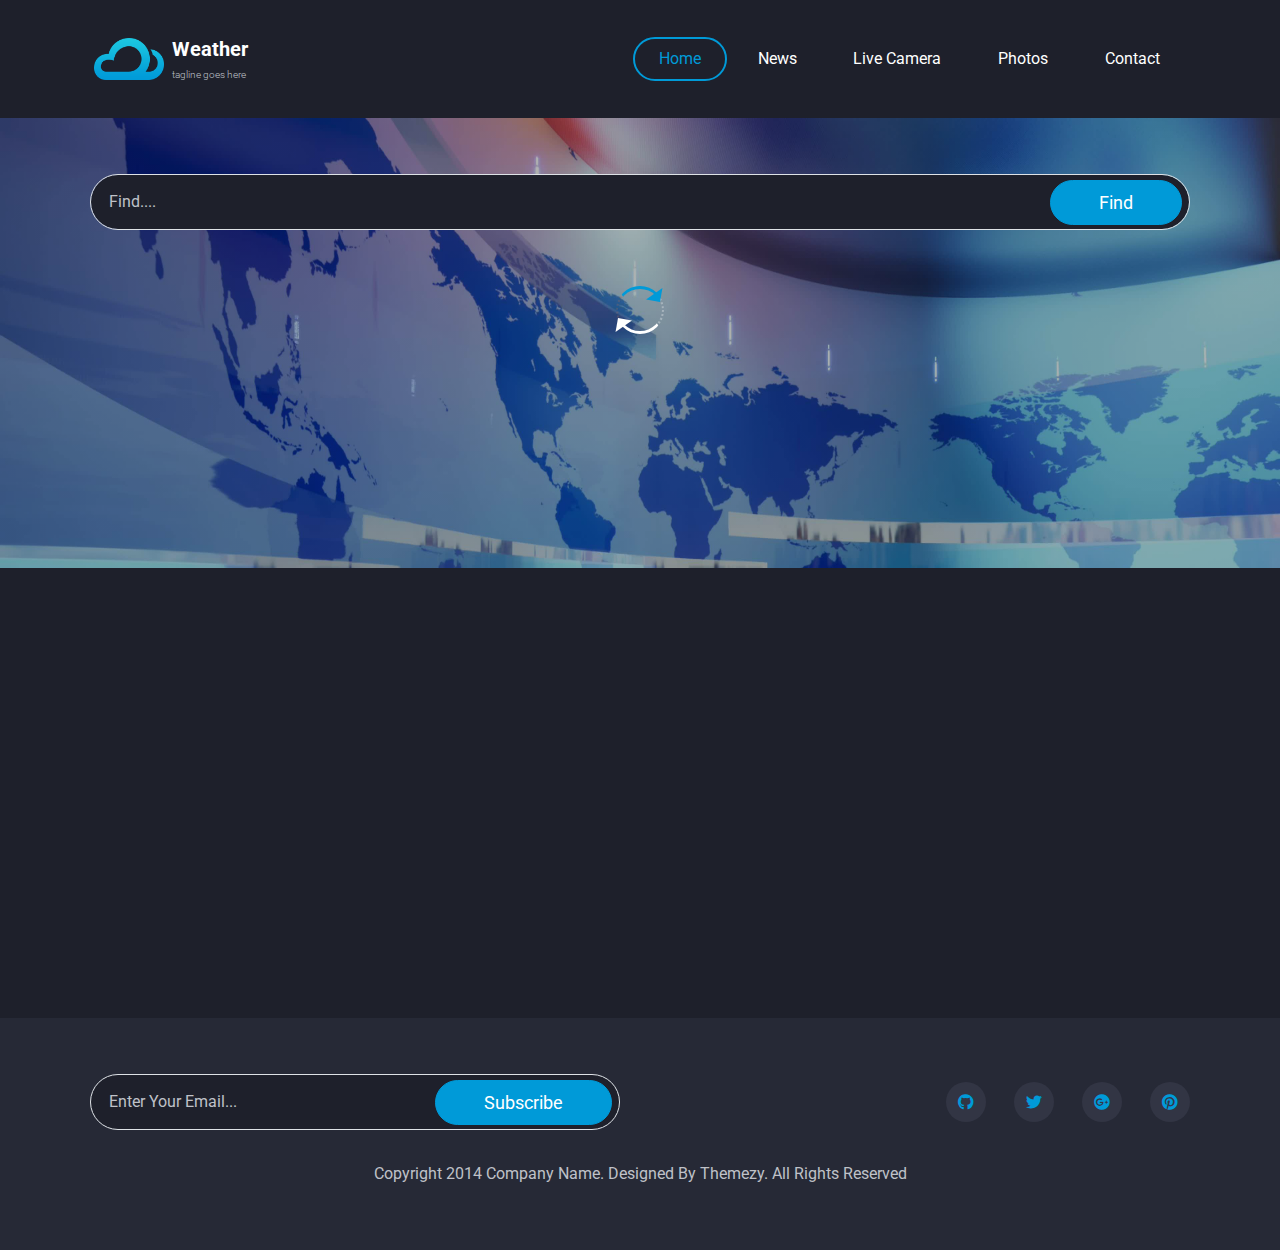
<file: index.html>
<!DOCTYPE html>
<html lang="en">

<head>
    <meta charset="UTF-8">
    <meta name="viewport" content="width=device-width, initial-scale=1.0">
    <link rel="shortcut icon" href="./imgs/weather02-1024.webp" type="image/x-icon">
    <link rel="stylesheet" href="./css/all.min.css">
    <link rel="stylesheet" href="./css/bootstrap.min.css">
    <link rel="stylesheet" href="./css/style.css">
    <title>Weather</title>
</head>

<body>


    <!-- start of nav -->
    <nav class="navbar navbar-expand-lg">
        <div class="container p-4">
            <a class="navbar-brand d-flex column-gap-2 align-items-center" href="./index.html">
                <img src="imgs/logo@2x.png" alt="logo">
                <h1 class="h5 d-flex flex-column mb-0 row-gap-2">
                    <span class="text-white nav-brand-text fw-bold">Weather</span>
                    <span class="nav-brand-text">tagline goes here</span>

                </h1>

            </a>
            <button class="navbar-toggler shadow-none border-0" type="button" data-bs-toggle="collapse"
                data-bs-target="#navbarSupportedContent" aria-controls="navbarSupportedContent" aria-expanded="false"
                aria-label="Toggle navigation">
                <i class="fa-solid fa-bars fa-lg text-white"></i>
            </button>
            <div class="collapse navbar-collapse" id="navbarSupportedContent">
                <ul class="navbar-nav row-gap-2 ms-auto mb-2 mb-lg-0 mt-2 mt-lg-0 justify-content-between">
                    <li class="nav-item">
                        <a class="nav-link active px-4" aria-current="page" href="./index.html">Home</a>
                    </li>
                    <li class="nav-item">
                        <a class="nav-link px-4" href="./news.html">News</a>
                    </li>
                    <li class="nav-item">
                        <a class="nav-link px-4" href="#">live camera</a>
                    </li>
                    <li class="nav-item">
                        <a class="nav-link px-4" href="#">photos</a>
                    </li>
                    <li class="nav-item">
                        <a class="nav-link px-4" href="./contact.html">contact</a>
                    </li>


                </ul>

            </div>
        </div>
    </nav>

    <!-- end of nav -->

    <header id="home">
        <div class="container py-5">
            <form action="">

                <div class="p-2 position-relative d-flex align-items-center">
                    <input type="text" placeholder="find...." class="form-control" id="searchInput">
                    <label for="searchInput" class="position-absolute  end-0">
                        <button class="btn btn-primary px-5 py-2 me-3" id="find-btn">Find</button>
                    </label>
                </div>
            </form>

            <div class="row mt-5 gy-3" id="forecast-data">

                <!-- <span class="loader mx-auto"></span> -->


            </div>
            <span id="weatherLoader" class="loader mt-5 d-block mx-auto"></span>
            <div id="fetchErr" class="alert w-100 mt-5 d-none text-capitalize text-center fs-3 alert-danger">Error in
                getting weather data</div>

        </div>
    </header>


    <footer class="py-5">
        <div class="container">
            <div class="row gy-3 align-items-center justify-content-lg-between justify-content-center">
                <div class="col-lg-6 ">
                    <div class="subscribe">
                        <form action="">
                            <div class="p-2 position-relative d-flex align-items-center">
                                <input required type="text" placeholder="Enter your email..." class="form-control"
                                    id="subscribeInp">
                                <label for="subscribeInp" class="position-absolute  end-0">
                                    <button class="btn btn-primary px-lg-5 px-3 py-2 text-capitalize me-3"
                                        id="subscrib-btn">subscribe</button>
                                </label>
                            </div>
                        </form>
                    </div>
                </div>

                <div class="col-lg-6 ">
                    <div class="social-links text-lg-end text-center me-2">
                        <a href="#" class=" me-4">
                            <i class="fa-brands fa-github"></i>
                        </a>
                        <a href="#" class=" me-4">
                            <i class="fa-brands fa-twitter"></i>
                        </a>
                        <a href="#" class=" me-4">
                            <i class="fa-brands   fa-google-plus"></i>
                        </a>
                        <a href="#">
                            <i class="fa-brands   fa-pinterest"></i>
                        </a>


                    </div>
                </div>
            </div>

            <p class="mt-4 copyright text-center">
                Copyright 2014 Company name. Designed by Themezy. All rights reserved
            </p>
        </div>
    </footer>







    <script src="./js/bootstrap.bundle.min.js"></script>
    <script src="./js/main.js"></script>
</body>

</html>
</file>
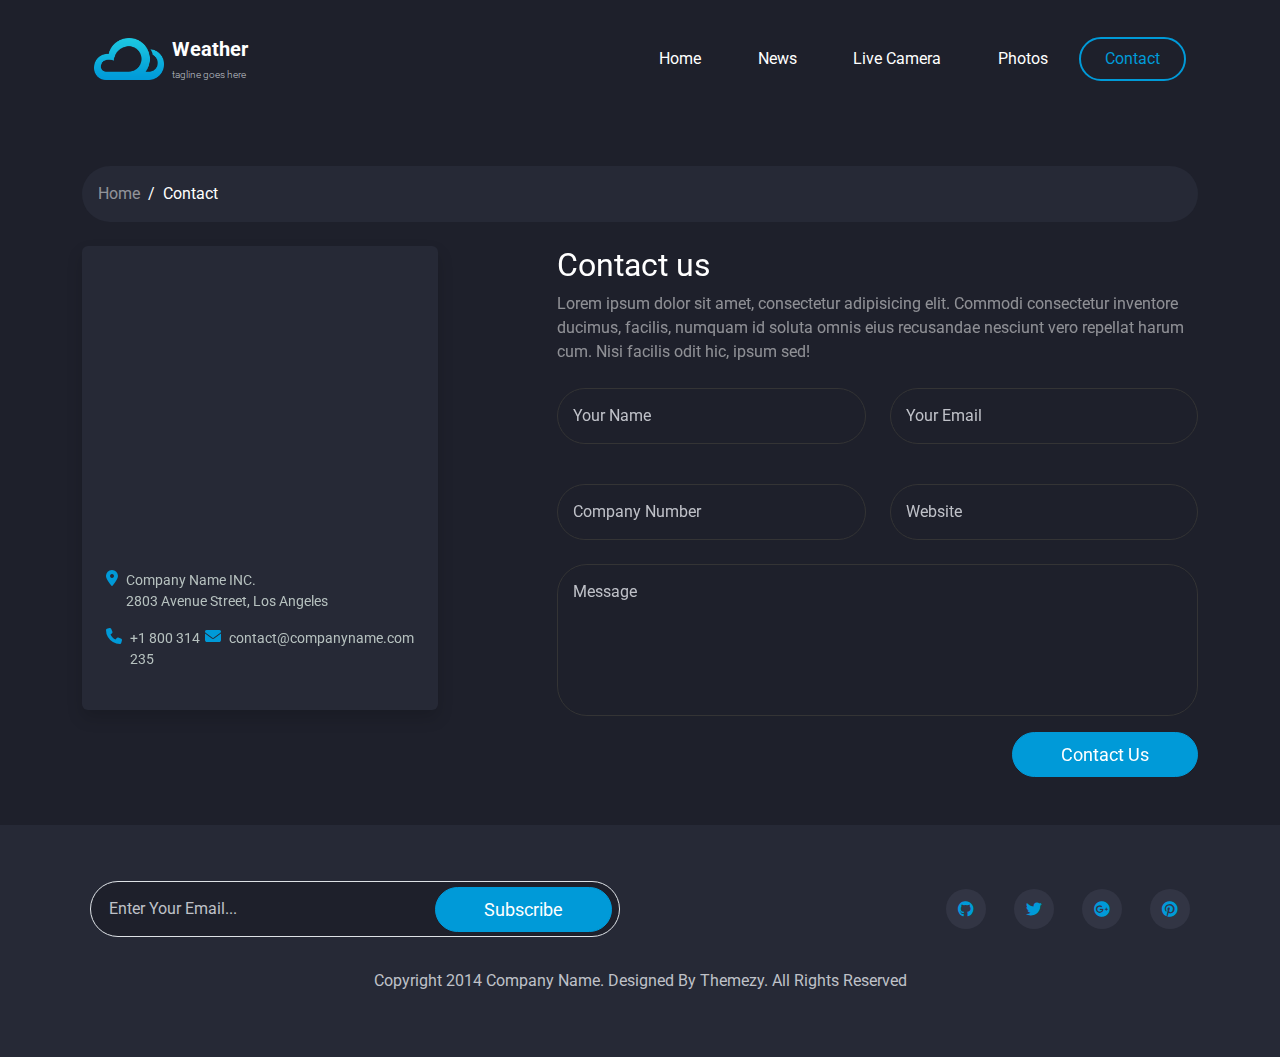
<file: contact.html>
<!DOCTYPE html>
<html lang="en">

<head>
    <meta charset="UTF-8">
    <meta name="viewport" content="width=device-width, initial-scale=1.0">
    <link rel="shortcut icon" href="./imgs/weather02-1024.webp" type="image/x-icon">
    <link rel="stylesheet" href="./css/all.min.css">
    <link rel="stylesheet" href="./css/bootstrap.min.css">
    <link rel="stylesheet" href="./css/style.css">
    <title>Weather</title>
</head>

<body>


    <!-- start of nav -->
    <nav class="navbar navbar-expand-lg">
        <div class="container p-4">
            <a class="navbar-brand d-flex column-gap-2 align-items-center" href="./index.html">
                <img src="imgs/logo@2x.png" alt="logo">
                <h1 class="h5 d-flex flex-column mb-0 row-gap-2">
                    <span class="text-white nav-brand-text fw-bold">Weather</span>
                    <span class="nav-brand-text">tagline goes here</span>

                </h1>

            </a>
            <button class="navbar-toggler shadow-none border-0" type="button" data-bs-toggle="collapse"
                data-bs-target="#navbarSupportedContent" aria-controls="navbarSupportedContent" aria-expanded="false"
                aria-label="Toggle navigation">
                <i class="fa-solid fa-bars fa-lg text-white"></i>
            </button>
            <div class="collapse navbar-collapse" id="navbarSupportedContent">
                <ul class="navbar-nav row-gap-2 ms-auto mb-2 mb-lg-0 mt-2 mt-lg-0 justify-content-between">
                    <li class="nav-item">
                        <a class="nav-link  px-4" aria-current="page" href="./index.html">Home</a>
                    </li>
                    <li class="nav-item">
                        <a class="nav-link px-4" href="./news.html">News</a>
                    </li>
                    <li class="nav-item">
                        <a class="nav-link px-4" href="#">live camera</a>
                    </li>
                    <li class="nav-item">
                        <a class="nav-link px-4" href="#">photos</a>
                    </li>
                    <li class="nav-item">
                        <a class="nav-link active px-4" href="#">contact</a>
                    </li>


                </ul>

            </div>
        </div>
    </nav>

    <!-- end of nav -->

    <header id="contact">
        <div class="container py-5">

            <div class="path p-3 mb-4 d-flex align-items-center">
                <nav aria-label="breadcrumb">
                    <ol class="breadcrumb mb-0">
                        <li class="breadcrumb-item "><a href="./index.html" class="text-white-50">Home</a></li>
                        <li class="breadcrumb-item active text-white" aria-current="page">Contact</li>
                    </ol>
                </nav>
            </div>


            <div class="row justify-content-between gy-3">
                <div class="col-lg-4">
                    <div class="contact-info rounded-2 shadow ">
                        <div class="contact-map text-center d-flex flex-column">
                            <iframe
                                src="https://www.google.com/maps/embed?pb=!1m14!1m12!1m3!1d55675.93912990882!2d31.103905799999996!3d29.2897797!2m3!1f0!2f0!3f0!3m2!1i1024!2i768!4f13.1!5e0!3m2!1sar!2seg!4v1734391885311!5m2!1sar!2seg"
                                height="300" style="border:0;" allowfullscreen="" loading="lazy"
                                referrerpolicy="no-referrer-when-downgrade"></iframe>
                        </div>
                        <div class="contact-text p-4 w-100">
                            <div class="location d-flex column-gap-2">
                                <i class="fa-solid fa-location-dot"></i>
                                <p>
                                    Company Name INC. <br>
                                    2803 Avenue Street, Los Angeles
                                </p>
                            </div>
                            <div class="d-flex flex-lg-row flex-column justify-content-between">
                                <div class="phone d-flex column-gap-2">
                                    <i class="fa-solid fa-phone"></i>
                                    <p>+1 800 314 235</p>
                                </div>
                                <div class="mail d-flex column-gap-2">
                                    <i class="fa-solid fa-envelope"></i>
                                    <p>
                                        contact@companyname.com
                                    </p>
                                </div>
                            </div>
                        </div>
                    </div>
                </div>


                <div class="col-lg-7">
                    <div class="contact-form">
                        <h2 class="text-white fw-normal">
                            Contact us

                        </h2>
                        <p class="text-white-50 mb-4 ">
                            Lorem ipsum dolor sit amet, consectetur adipisicing elit. Commodi consectetur inventore
                            ducimus, facilis, numquam id
                            soluta omnis eius recusandae nesciunt vero repellat harum cum. Nisi facilis odit hic, ipsum
                            sed!

                        </p>

                        <form action="">
                            <div class="row gy-3">
                                <div class="col-md-6">
                                    <input required type="text" class="form-control" placeholder="Your Name">
                                </div>
                                <div class="col-md-6">
                                    <input required type="email" class="form-control" placeholder="Your Email">
                                </div>
                            </div>
                            <div class="row gy-3 my-4">
                                <div class="col-md-6">
                                    <input required type="text" class="form-control" placeholder="company Number">
                                </div>
                                <div class="col-md-6">
                                    <input required type="url" class="form-control" placeholder="website">
                                </div>
                            </div>
                            <div class="row">
                                <div class="col-md-12">
                                    <textarea required class="form-control" rows="5" placeholder="Message"></textarea>
                                </div>
                            </div>

                            <button id="contactBtn" class="btn btn-primary px-5 py-2 text-capitalize float-end mt-3">contact us</button>
                        </form>


                    </div>
                </div>

            </div>


        </div>
    </header>


    <footer class="py-5">
        <div class="container">
            <div class="row gy-3 align-items-center justify-content-lg-between justify-content-center">
                <div class="col-lg-6 ">
                    <div class="subscribe">
                        <form action="">
                            <div class="p-2 position-relative d-flex align-items-center">
                                <input required type="text" placeholder="Enter your email..." class="form-control"
                                    id="subscribeInp">
                                <label for="subscribeInp" class="position-absolute  end-0">
                                    <button class="btn btn-primary px-lg-5 px-3 py-2 text-capitalize me-3"
                                        id="subscrib-btn">subscribe</button>
                                </label>
                            </div>
                        </form>
                    </div>
                </div>
    
                <div class="col-lg-6 ">
                    <div class="social-links text-lg-end text-center me-2">
                        <a href="#" class=" me-4">
                            <i class="fa-brands fa-github"></i>
                        </a>
                        <a href="#" class=" me-4">
                            <i class="fa-brands fa-twitter"></i>
                        </a>
                        <a href="#" class=" me-4">
                            <i class="fa-brands   fa-google-plus"></i>
                        </a>
                        <a href="#">
                            <i class="fa-brands   fa-pinterest"></i>
                        </a>
    
    
                    </div>
                </div>
            </div>
    
            <p class="mt-4 copyright text-center">
                Copyright 2014 Company name. Designed by Themezy. All rights reserved
            </p>
        </div>
    </footer>







    <script src="./js/bootstrap.bundle.min.js"></script>
    <script src="./js/contact.js"></script>
</body>

</html>
</file>
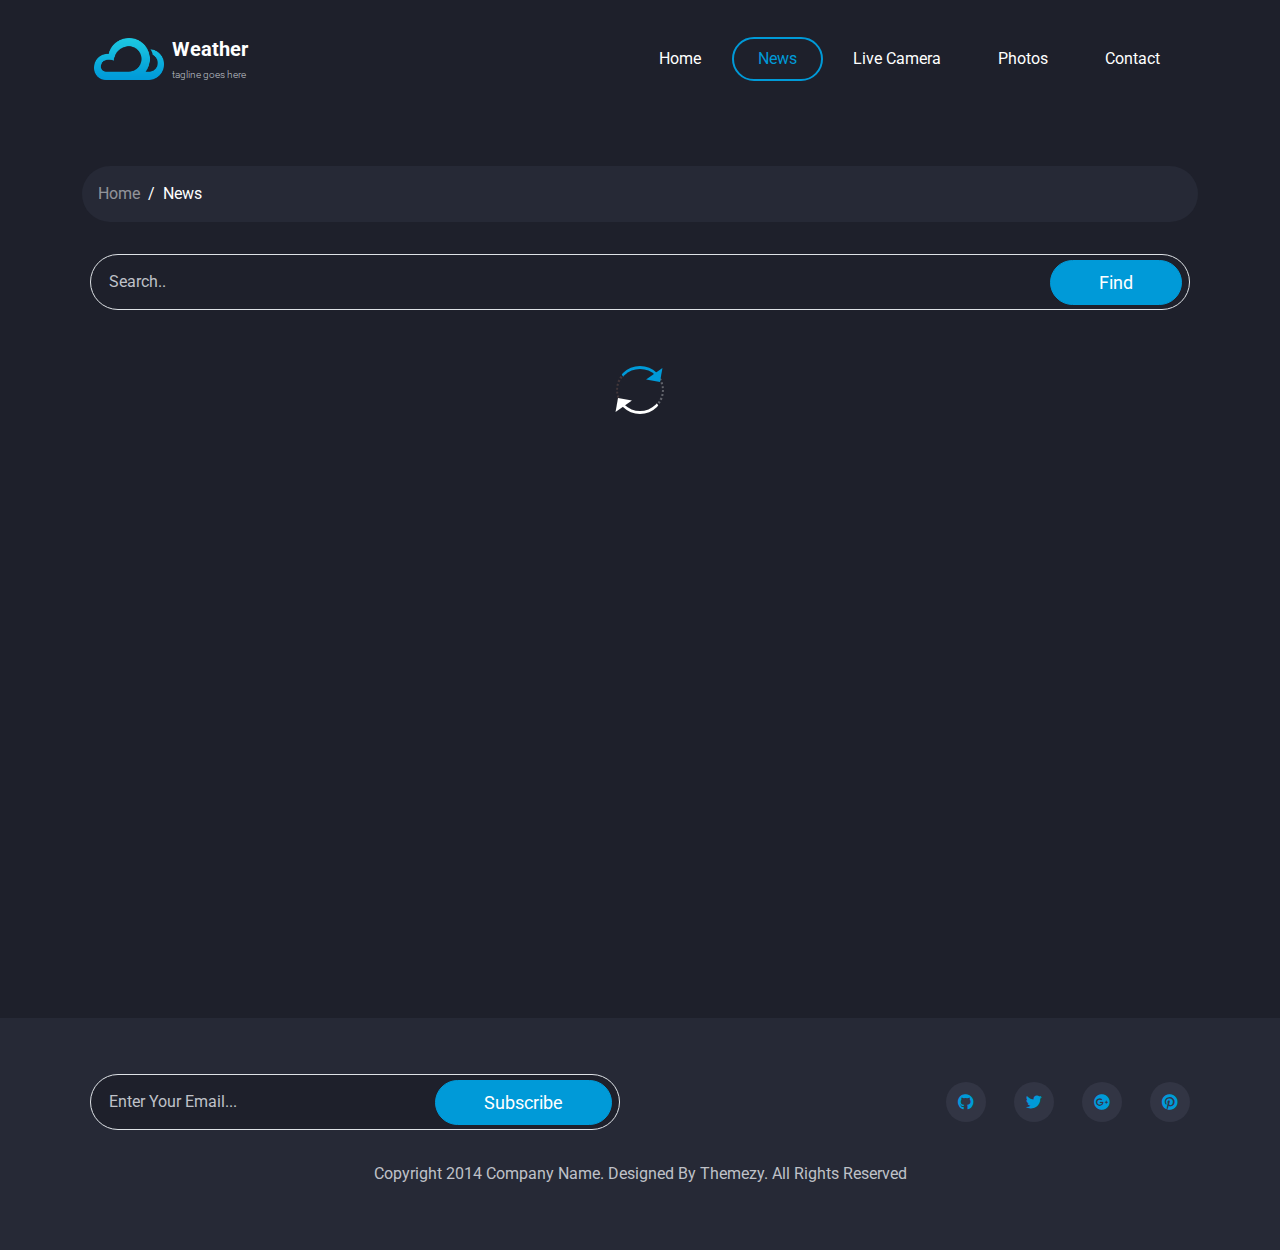
<file: news.html>
<!DOCTYPE html>
<html lang="en">

<head>
    <meta charset="UTF-8">
    <meta name="viewport" content="width=device-width, initial-scale=1.0">
    <link rel="shortcut icon" href="./imgs/weather02-1024.webp" type="image/x-icon">
    <link rel="stylesheet" href="./css/all.min.css">
    <link rel="stylesheet" href="./css/bootstrap.min.css">
    <link rel="stylesheet" href="./css/style.css">
    <title>Weather</title>
</head>

<body>


    <!-- start of nav -->
    <nav class="navbar navbar-expand-lg">
        <div class="container p-4">
            <a class="navbar-brand d-flex column-gap-2 align-items-center" href="./index.html">
                <img src="imgs/logo@2x.png" alt="logo">
                <h1 class="h5 d-flex flex-column mb-0 row-gap-2">
                    <span  class="text-white nav-brand-text fw-bold">Weather</span>
                    <span class="nav-brand-text">tagline goes here</span>

                </h1>

            </a>
            <button class="navbar-toggler shadow-none border-0" type="button" data-bs-toggle="collapse"
                data-bs-target="#navbarSupportedContent" aria-controls="navbarSupportedContent" aria-expanded="false"
                aria-label="Toggle navigation">
                <i class="fa-solid fa-bars fa-lg text-white"></i>
            </button>
            <div class="collapse navbar-collapse" id="navbarSupportedContent">
                <ul class="navbar-nav row-gap-2 ms-auto mb-2 mb-lg-0 mt-2 mt-lg-0 justify-content-between">
                    <li class="nav-item">
                        <a class="nav-link  px-4" aria-current="page" href="./index.html">Home</a>
                    </li>
                    <li class="nav-item">
                        <a class="nav-link active px-4" href="./news.html">News</a>
                    </li>
                    <li class="nav-item">
                        <a class="nav-link px-4" href="#">live camera</a>
                    </li>
                    <li class="nav-item">
                        <a class="nav-link px-4" href="#">photos</a>
                    </li>
                    <li class="nav-item">
                        <a class="nav-link px-4" href="./contact.html">contact</a>
                    </li>


                </ul>

            </div>
        </div>
    </nav>

    <!-- end of nav -->

    <header id="news">
        <div class="container py-5">

            <div class="path p-3 mb-4 d-flex align-items-center">
                <nav aria-label="breadcrumb">
                    <ol class="breadcrumb mb-0">
                        <li class="breadcrumb-item "><a href="./index.html" class="text-white-50">Home</a></li>
                        <li class="breadcrumb-item active text-white" aria-current="page">News</li>
                    </ol>
                </nav>
            </div>
            <form action="">

                <div class="p-2 position-relative d-flex align-items-center">
                    <input type="text" placeholder="search.." class="form-control" id="searchInput">
                    <label for="searchInput" class="position-absolute  end-0">
                        <button class="btn btn-primary px-5 py-2 me-3" id="find-btn">Find</button>
                    </label>
                </div>
            </form>

            <div class="row mt-4 mb-4 gy-3" id="news-data">
                
                <!-- <span id="loading-title" class="text-white fs-4 text-capitalize text-center" >loading.....</span> -->


            </div>
                <span id="newsLoader" class="loader mt-5 d-block mx-auto"></span>
                <div id="notFound"  class="alert w-100 mt-5 d-none text-capitalize text-center fs-3 alert-danger">No data founded including your search</div>
                <!-- <div id="fetchErr"  class="alert w-100 mt-5 d-none text-capitalize text-center fs-3 alert-danger">Error in getting weather news</div> -->

            <div class="d-flex justify-content-center">

                <div id="pagination" class="pagination p-3 d-flex">


                </div>
            </div>

        </div>
    </header>


    <footer class="py-5">
        <div class="container">
            <div class="row gy-3 align-items-center justify-content-lg-between justify-content-center">
                <div class="col-lg-6 ">
                    <div class="subscribe">
                        <form action="">
                            <div class="p-2 position-relative d-flex align-items-center">
                                <input required type="text" placeholder="Enter your email..." class="form-control"
                                    id="subscribeInp">
                                <label for="subscribeInp" class="position-absolute  end-0">
                                    <button class="btn btn-primary px-lg-5 px-3 py-2 text-capitalize me-3"
                                        id="subscrib-btn">subscribe</button>
                                </label>
                            </div>
                        </form>
                    </div>
                </div>

                <div class="col-lg-6 ">
                    <div class="social-links text-lg-end text-center me-2">
                        <a href="#" class=" me-4">
                            <i class="fa-brands fa-github"></i>
                        </a>
                        <a href="#" class=" me-4">
                            <i class="fa-brands fa-twitter"></i>
                        </a>
                        <a href="#" class=" me-4">
                            <i class="fa-brands   fa-google-plus"></i>
                        </a>
                        <a href="#">
                            <i class="fa-brands   fa-pinterest"></i>
                        </a>


                    </div>
                </div>
            </div>

            <p class="mt-4 copyright text-center">
                Copyright 2014 Company name. Designed by Themezy. All rights reserved
            </p>
        </div>
    </footer>







    <script src="./js/bootstrap.bundle.min.js"></script>
    <script src="./js/news.js"></script>
</body>

</html>
</file>
<file: css/style.css>
@import url('https://fonts.googleapis.com/css2?family=Roboto:ital,wght@0,100;0,300;0,400;0,500;0,700;0,900;1,100;1,300;1,400;1,500;1,700;1,900&display=swap');
* {
      font-family: "Roboto", sans-serif;

}
:root {
    --main-color : #009AD8;
    --main-bg-color : #1E202B;
}
.navbar {
    background-color: var(--main-bg-color);
}

.navbar-brand img {
    width: 70px;
    object-fit: contain;
    
}
.navbar-brand h1 span:nth-child(2){
    color: rgb(191, 193, 200);
    font-size: 10px;
    font-weight: 300;

}
.nav-link {
    color: #fff !important;
    text-transform: capitalize;
    border: 2px solid  transparent;
    border-radius: 30px;
    transition: all 0.3s ease-in-out;
    
    /* font-size: 14px; */
}
.navbar-nav {
    min-width: 60%;
}
.nav-link:hover {
     color: var(--main-color) !important;
     border-color: var(--main-color);
}

nav.navbar .active {
    color: var(--main-color) !important;
     border-color: var(--main-color);

  
}


header#home,#news {
   background: linear-gradient(to bottom , rgba(0,0,0,0.3) 0 50% , var(--main-bg-color) 50% 100%) ,  url("../imgs/world-map-background-news-studio-background-for-news-report-and-breaking-news-on-world-live-report-video.jpg");
    background-size: 100% 100%;
    min-height: 100vh;
    /* background-position: top; */
}
header#news {
   background: var(--main-bg-color)

    /* background-position: top; */
}

header#contact {
    background-color: var(--main-bg-color);
}

#hsd i {
    color: #bfc1ac !important;
}


#find-btn , #subscrib-btn , #contactBtn {
    border-radius: 30px;
    font-size: 18px !important;
    background-color: var(--main-color);
    border-color: var(--main-color);
}

#searchInput , #subscribeInp {
    padding: 15px 18px ;
    border-radius: 30px;
    background-color: var(--main-bg-color) ;
    color: #fff;   
}

#searchInput::placeholder,
#subscribeInp::placeholder , 
.contact-form input::placeholder,
.contact-form textarea::placeholder ,
.copyright {
        color: rgb(191, 193, 200);
        text-transform: capitalize;

}

.form-control:focus {
    box-shadow: 0 0 0 .25rem  rgb(0, 154, 216,0.25) !important; 

}


.weather-card#day1 , 
.weather-card#day3 {
    background-color: #323544 !important;

}
.weather-card#day2
{
    background-color: #262936 !important;
}
.weather-card .weather-card-header {
    background-color: #2D303D;
}
.weather-card#day2 .weather-card-header {
    background-color: var(--main-bg-color);
}
.weather-card#day1 .h1 {
    font-size: 80px;
}
.weather-card-header p , 
.weather-card-body h5 {
    color: #B6C1BF;
}
#weather-text{
    color: var(--main-color) !important;
}

footer , .path , .contact-info {
    background-color: #262936;
}


.social-links a {
    text-decoration: none;
    color: var(--main-color);
    width: 2.5rem;
    height: 2.5rem;
    background-color: #323544;
    display: inline-flex;
    justify-content: center;
    align-items: center;
    border-radius: 50%;
    transition: all 0.3s ease;
}
.social-links a:hover {
    background-color: var(--main-color);
    color: #fff;
}

.path {
    border-radius: 30px;
}
.breadcrumb-item:first-child a {
    color:#bfc1ac ;
    text-decoration: none;
}
.breadcrumb-item:first-child a:hover {
    text-decoration: underline;
}
.breadcrumb-item+.breadcrumb-item::before {
    color: white !important;
}

.contact-text p {
    color: #B6C1BF;
    font-size: 14px;
}
.contact-text i {
    color: var(--main-color);
}



.contact-form input , 
.contact-form textarea {
    background-color: #1E202B !important;
    padding: 15px;
    border-radius: 30px;
    color: #fff !important;
    border-color:#343435 !important;
}
 
.contact-form textarea {
    resize: none;
}
.contact-form input:hover ,
.contact-form textarea:hover {
    border-color: var(--main-color) !important;
}

.card img {
    height: 250px !important;
    object-fit: cover;
}

.card {
    font-family: 'segoe ui light';
}



.pagination {
  display: inline-block;
}

.pagination a {
  color: #bfc1ac;

  padding: 8px 16px;
  text-decoration: none;
  font-size: 18px;
  margin: 0px 5px;
}

.pagination a.active {
  background-color: var(--main-color);
  color: white;
  border-radius: 5px;
}

.pagination a:hover:not(.active) {
  background-color: var(--main-color);
  border-radius: 5px;
  color: #fff;
}

#news-data a {
    color: var(--main-color) !important;
    text-decoration: none;
}


#overlay {
    background-color: #2E4159;
    height: 50px;
    transition: all 0.5s ease;
    transform: translateX(-100%);
    
}

@media screen and (max-width: 650px) { 
    .pagination a {
        padding: 12px !important;
        margin: 0 !important;
    }
}
@media screen and (max-width: 430px) { 
    .pagination a {
        padding: 9px !important;
        margin: 0 !important;
    }
     .card-title {
        font-size: 14px !important;
     }
    .card-text {
        font-size: 12px !important;
    }
    .navbar-brand img {
        width: 50px !important;
    }
    .nav-brand-text {
        display: none !important;
    }
}


.card:hover #overlay {
   
    transform: translateX(0);
    
}


.loader {
    width: 48px;
    height: 48px;
    display: inline-block;
    position: relative;
    border-width: 3px 2px 3px 2px;
    border-style: solid dotted solid dotted;
    border-color: var(--main-color) rgba(255, 255, 255,0.3) #fff rgba(151, 107, 93, 0.3);
    border-radius: 50%;
    box-sizing: border-box;
    animation: 1s rotate linear infinite;
 }
 .loader:before , .loader:after{
    content: '';
    top: 0;
    left: 0;
    position: absolute;
    border: 10px solid transparent;
    border-bottom-color:#fff;
    transform: translate(-10px, 19px) rotate(-35deg);
  }
 .loader:after {
    border-color: var(--main-color) #0000 #0000 #0000 ;
    transform: translate(32px, 3px) rotate(-35deg);
  }
   @keyframes rotate {
    100%{    transform: rotate(360deg)}
  }



#loading-title {
    font-variant: small-caps;
    letter-spacing: 5px;
}
</file>
